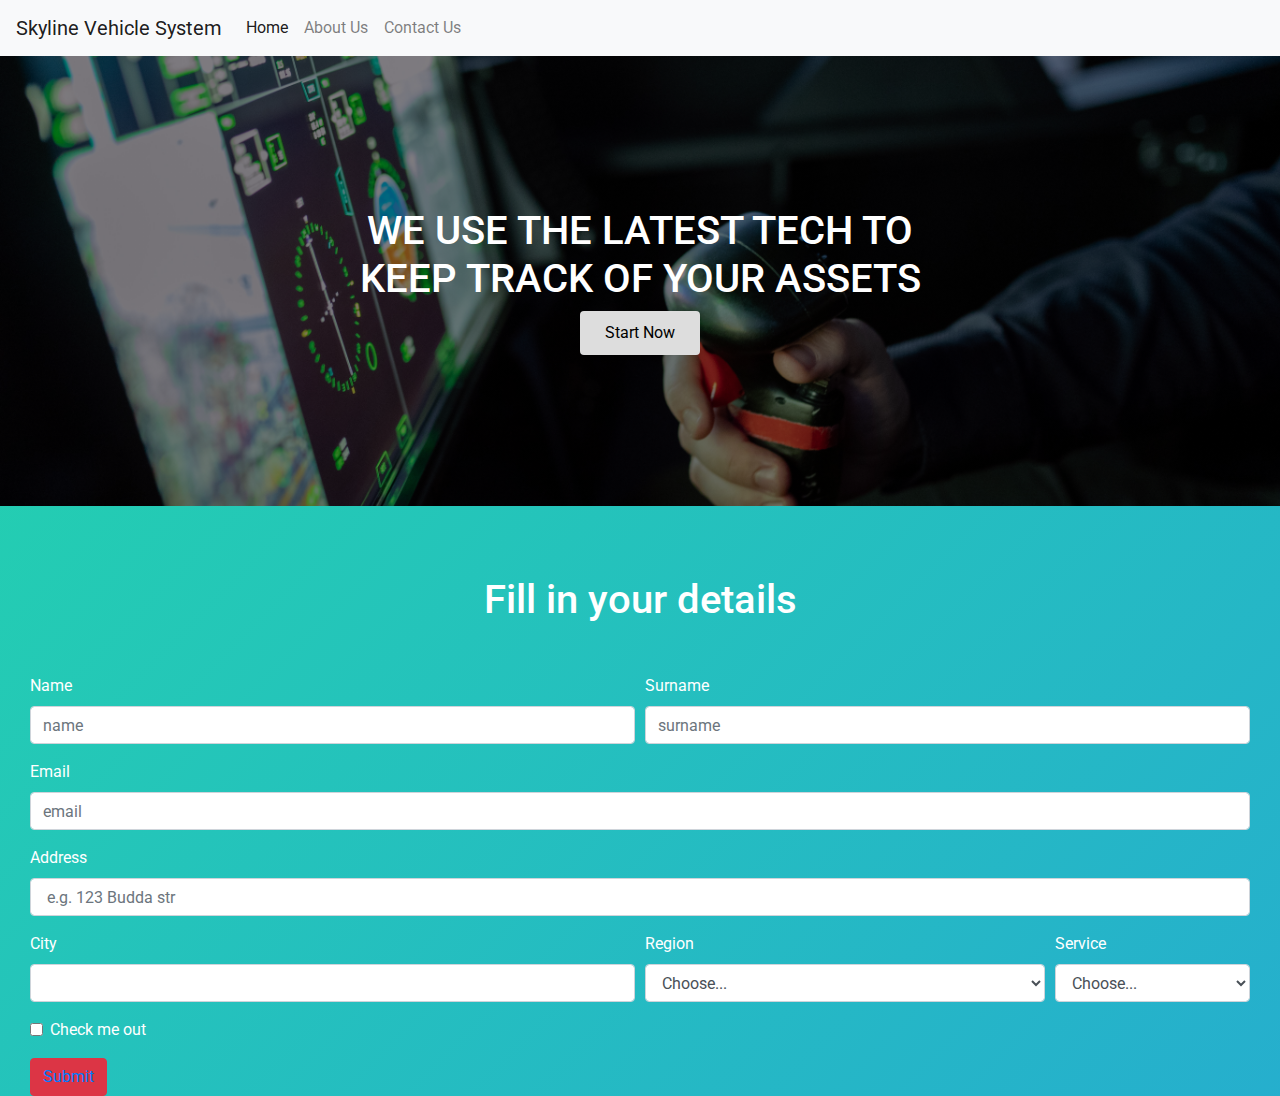
<file: index.html>
<!doctype html>
<html lang="en">
  <head>
    <!-- Required meta tags -->
    <meta charset="utf-8">
    <meta name="viewport" content="width=device-width, initial-scale=1, shrink-to-fit=no">

    <!-- Bootstrap CSS -->
    <link rel="stylesheet" href="https://stackpath.bootstrapcdn.com/bootstrap/4.3.1/css/bootstrap.min.css" integrity="sha384-ggOyR0iXCbMQv3Xipma34MD+dH/1fQ784/j6cY/iJTQUOhcWr7x9JvoRxT2MZw1T" crossorigin="anonymous">

    <title>Skyline Vehicle System</title>
    <link rel="stylesheet" href="style.css">
    
  </head>
  <body>
      <!--Navbar-->
    <nav class="navbar navbar-expand-lg navbar-light bg-light">
        <a class="navbar-brand" href="index.html">Skyline Vehicle System</a>
        <button class="navbar-toggler" type="button" data-toggle="collapse" data-target="#navbarSupportedContent" aria-controls="navbarSupportedContent" aria-expanded="false" aria-label="Toggle navigation">
          <span class="navbar-toggler-icon"></span>
        </button>
      
        <div class="collapse navbar-collapse" id="navbarSupportedContent">
          <ul class="navbar-nav mr-auto">
            <li class="nav-item active">
              <a class="nav-link" href="index.html">Home <span class="sr-only">(current)</span></a>
            </li>
            <li class="nav-item">
              <a class="nav-link" href="index.html">About Us</a>
            </li>
            <li class="nav-item">
                <a class="nav-link" href="index.html">Contact Us</a>
              </li>
          </ul>
         
        </div>
      </nav>

      <div class="container-fluid hero-image ">
           <div class="hero-text">
               <h1>WE USE THE LATEST TECH TO KEEP TRACK OF YOUR ASSETS</h1>
               <button type="button" class="btn btn-light">Start Now</button>
           </div>
      </div>
         
        <div class="container-fluid"  >   

            <h1 style="text-align: center; margin-top:70px;">Fill in your details</h1>
           <div style="margin-top:50px">
            
    </div>

    <div class="container-fluid">
        <form>
            <div class="form-row">
              <div class="form-group col-md-6">
                <label for="inputEmail4">Name</label>
                <input type="text" class="form-control" id="inputName" placeholder="name">
              </div>
              <div class="form-group col-md-6">
                <label for="inputPassword4">Surname</label>
                <input type="text" class="form-control" id="inputSurname" placeholder="surname">
              </div>
            </div>
            <div class="form-group">
              <label for="inputAddress">Email</label>
              <input type="email" class="form-control" id="inputEmail" placeholder="email">
            </div>
            <div class="form-group">
              <label for="inputAddress2">Address </label>
              <input type="text" class="form-control" id="inputAddress2" placeholder=" e.g. 123 Budda str">
            </div>
            <div class="form-row">
              <div class="form-group col-md-6">
                <label for="inputCity">City</label>
                <input type="text" class="form-control" id="inputCity">
              </div>
              <div class="form-group col-md-4">
                <label for="inputState">Region</label>
                <select id="inputState" class="form-control">
                  <option selected>Choose...</option>
                  <option>Erongo</option>
                  <option>Hardap</option>
                  <option>Karas</option>
                  <option>Kavango East</option>
                  <option>Kavango West</option>
                  <option>Khomas</option>
                  <option>Kunene</option>
                  <option>Ohangwena</option>
                  <option>Omaheke</option>
                  <option>Omusati</option>
                  <option>Oshana</option>
                  <option>Oshikoto</option>
                  <option>Otjozondjupa</option>
                  <option>Zambezi</option>

                </select>
              </div>
              <div class="form-group col-md-2">
              
                <label for="inputState">Service</label>
                <select id="inputState" class="form-control">
                  <option selected>Choose...</option>
                  <option>Fleet Management</option>
                  <option>Assets Tracking</option>
                  <option>Vehicle Tracking</option>
                
                </select>

              </div>
            </div>
            <div class="form-group">
              <div class="form-check">
                <input class="form-check-input" type="checkbox" id="gridCheck">
                <label class="form-check-label" for="gridCheck">
                  Check me out
                </label>
              </div>
            </div>
            <button type="submit" class="btn btn-danger"><a href="sent.html" class="sub">Submit</a></button>
          </form>
    </div>


    

    <!-- Optional JavaScript -->
    <!-- jQuery first, then Popper.js, then Bootstrap JS -->
    <script src="https://code.jquery.com/jquery-3.3.1.slim.min.js" integrity="sha384-q8i/X+965DzO0rT7abK41JStQIAqVgRVzpbzo5smXKp4YfRvH+8abtTE1Pi6jizo" crossorigin="anonymous"></script>
    <script src="https://cdnjs.cloudflare.com/ajax/libs/popper.js/1.14.7/umd/popper.min.js" integrity="sha384-UO2eT0CpHqdSJQ6hJty5KVphtPhzWj9WO1clHTMGa3JDZwrnQq4sF86dIHNDz0W1" crossorigin="anonymous"></script>
    <script src="https://stackpath.bootstrapcdn.com/bootstrap/4.3.1/js/bootstrap.min.js" integrity="sha384-JjSmVgyd0p3pXB1rRibZUAYoIIy6OrQ6VrjIEaFf/nJGzIxFDsf4x0xIM+B07jRM" crossorigin="anonymous"></script>
  </body>
</html>
</file>
<file: style.css>
@import url('https://fonts.googleapis.com/css2?family=Roboto:wght@300&display=swap');


body, html {
    height: 100%;
    margin: 0;
    font-family: 'Roboto', sans-serif;
  }

 


  
  
  
  .hero-image {
    background-image: linear-gradient(rgba(0, 0, 0, 0.5), rgba(0, 0, 0, 0.5)), url("hero.jpg");
    height: 50%;
    background-position: center;
    background-repeat: no-repeat;
    background-size: cover;
    position: relative;
  }
  
  .hero-text {
    text-align: center;
    position: absolute;
    top: 50%;
    left: 50%;
    transform: translate(-50%, -50%);
    color: white;
  }
  
  .hero-text button {
    border: none;
    outline: 0;
    display: inline-block;
    padding: 10px 25px;
    color: black;
    background-color: #ddd;
    text-align: center;
    cursor: pointer;
  }
  
  .hero-text button:hover {
    background-color: #555;
    color: white;
  } 
  
body, html{
    width: 100%;
    height: 100vh;
    color: #fff;
    background: linear-gradient(-45deg, #EE7752, #E73C7E, #26A6D5, #23D5AB);
    background-size: 400% 400%;
    position: relative;
    animation: change 10s ease-in-out infinite;
  }
  @keyframes change{
    0%{
        background-position: 0 50%;
    }
    50%{
        background-position: 50% 100%;
    }
    100%{
        background-position: 0 50%;
    }
  }
</file>
